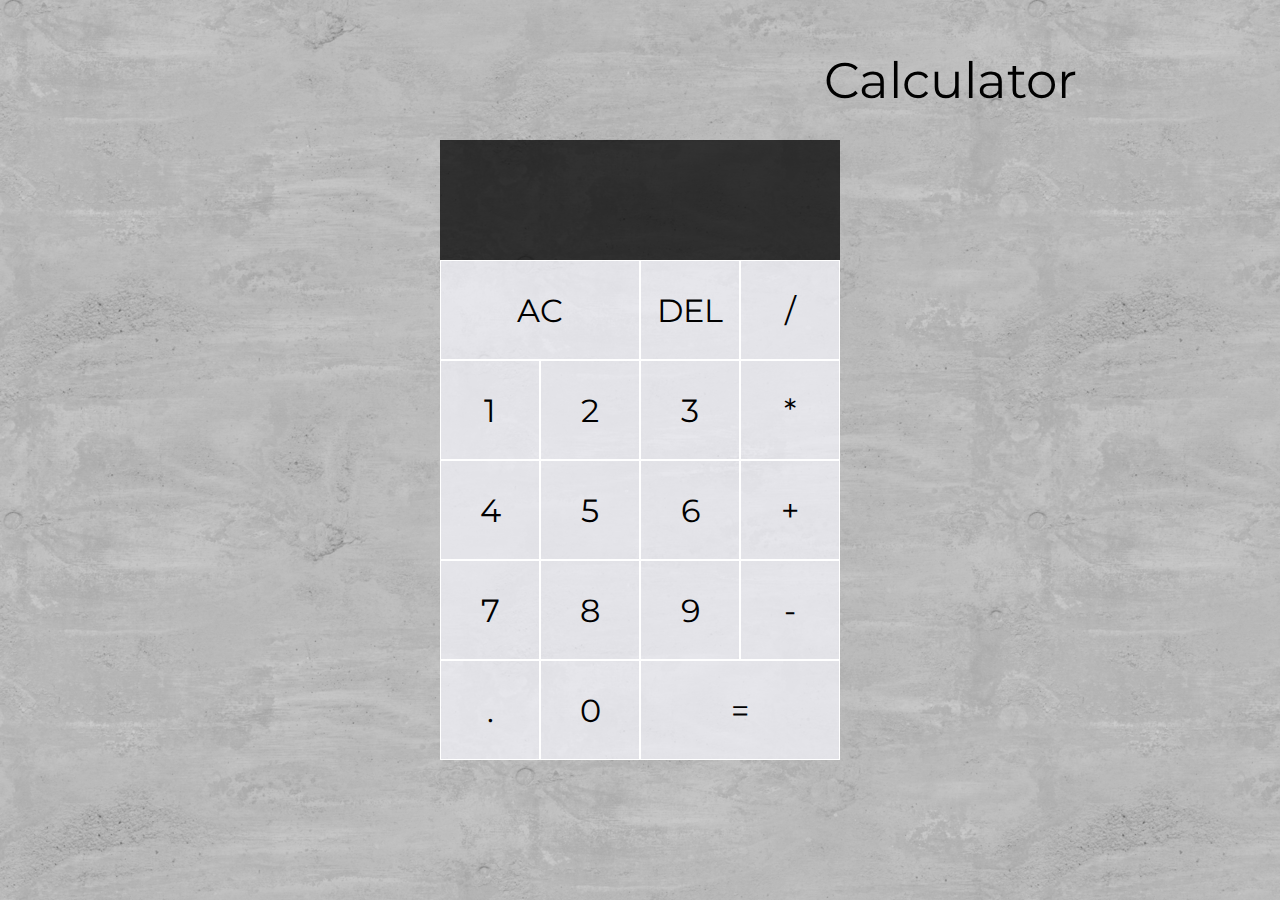
<file: Calculator/index.html>
<!DOCTYPE html>
<html lang="en">
<head>
  <meta charset="UTF-8">
  <meta name="viewport" content="width=device-width, initial-scale=1.0">
  <meta http-equiv="X-UA-Compatible" content="ie=edge">
  <title>Calculator</title>
  <link href="style.css" rel="stylesheet">
  <script src="script.js" defer></script>
  <link href="https://fonts.googleapis.com/css2?family=Comforter&family=Hind+Siliguri&family=Hubballi&family=Montserrat:wght@300&family=PT+Serif&family=Rubik+Beastly&display=swap" rel="stylesheet">
</head>
<body>
  <p>
    Calculator
  </p>
  <div class="calculator-grid">
    <div class="output">
      <div data-previous-operand class="previous-operand"></div>
      <div data-current-operand class="current-operand"></div>
    </div>
    <button data-all-clear class="span-two">AC</button>
    <button data-delete>DEL</button>
    <button data-operation>/</button>
    <button data-number>1</button>
    <button data-number>2</button>
    <button data-number>3</button>
    <button data-operation>*</button>
    <button data-number>4</button>
    <button data-number>5</button>
    <button data-number>6</button>
    <button data-operation>+</button>
    <button data-number>7</button>
    <button data-number>8</button>
    <button data-number>9</button>
    <button data-operation>-</button>
    <button data-number>.</button>
    <button data-number>0</button>
    <button data-equals class="span-two">=</button>
  </div>
</body>
</html>
</file>
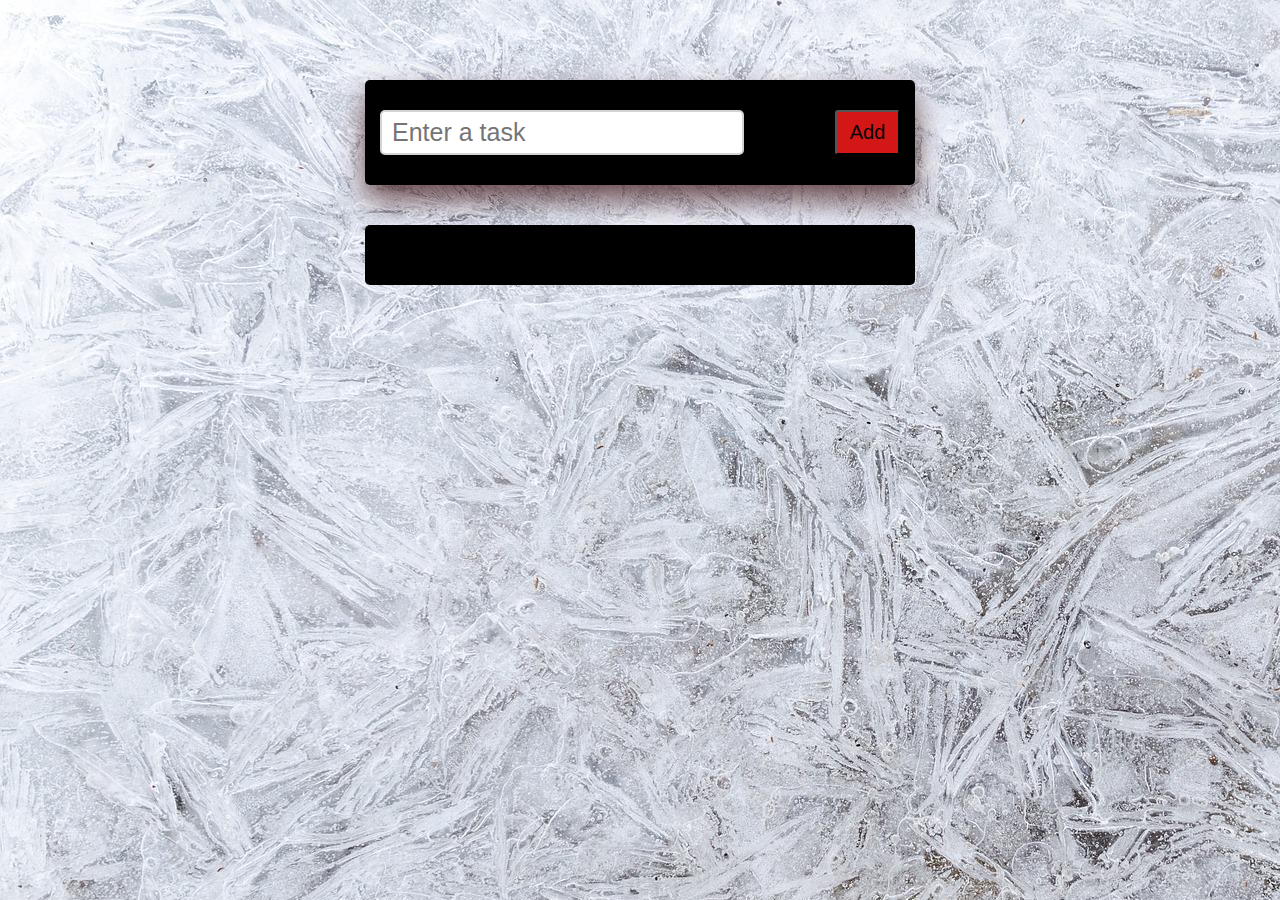
<file: TO DO LIST/index.html>
<!DOCTYPE html>
<html lang="en">
<head>
    <meta charset="UTF-8">
    <meta http-equiv="X-UA-Compatible" content="IE=edge">
    <meta name="viewport" content="width=device-width, initial-scale=1.0">
    <title>To Do website</title>
    <!-- style sheet -->
    <link rel="stylesheet" href="style.css">
</head>
<!-- body -->
<body>
    <div class="wrapper">
       <div  id="newtask">
           <input type="text" placeholder="Enter a task">
           <button id="push">Add</button>
       </div>
       <div id="tasks"></div>
    </div>
    <!-- javascript -->
    <script src="script.js"></script>
</body>
</html>
</file>
<file: Calculator/style.css>
*, *::before, *::after {
    box-sizing: border-box;
    font-family:  'Montserrat', sans-serif;;
    font-weight: normal;
  }
  
  body {
    padding: 0;
    margin: 0;
    background-image: url(images/bg2.jpg);
  }
  
  .calculator-grid {
    display: grid;
    justify-content: center;
    align-content: center;
    min-height: 100vh;
    grid-template-columns: repeat(4, 100px);
    grid-template-rows: minmax(120px, auto) repeat(5, 100px);
  }
  
  .calculator-grid > button {
    cursor: pointer;
    font-size: 2rem;
    border: 1px solid white;
    outline: none;
    background-color: rgba(241, 241, 248, 0.75);
  }
  
  .calculator-grid > button:hover {
    background-color: rgba(244, 252, 3);
  }
  
  .span-two {
    grid-column: span 2;
  }
  
  .output {
    grid-column: 1 / -1;
    background-color: rgba(0, 0, 0, .75);
    display: flex;
    align-items: flex-end;
    justify-content: space-around;
    flex-direction: column;
    padding: 10px;
    word-wrap: break-word;
    word-break: break-all;
  }
  
  .output .previous-operand {
    color: #eb0029;
    font-size: 1.5rem;
  }
  
  .output .current-operand {
    color: #eb0029;
    font-size: 2.5rem;
  }

  p{
      position: absolute;
      left: 824px;
      font-size: 50px;
      /* margin: auto; */
  }
</file>
<file: TO DO LIST/style.css>
*{
    margin: 0;
    padding: 0;
    box-sizing: border-box;
}

body{
    height: 40%;
    width: 550px;
    position: absolute;
    margin: auto;
    top: 50px;
    left: 0;
    right: 0;
    padding: 30px 0;
    border-radius: 8px;
    background-image: url(images/winter-g4f55344c4_1920.jpg)
}

#newtask
{
    position: relative;
    padding: 30px 15px;
    background: rgb(0, 0, 0);
    border-radius: 5px;
    box-shadow: 0 15px 30px rgba(48, 2, 2, 0.7);
}

#newtask input
{
    border-radius: 5px;
    width: 70%;
    height: 45px;
    font-size: 25px;
    padding-left: 10px;
    color: black;
    border: 2px solid #d1d3d4;
    font-weight: 500;
    position: relative;
}


#newtask input:focus{
    outline: none;
    border-color: rgb(0, 0, 0);
}

#newtask button{
    position: relative;
    float: right;
    width: 65px;
    height: 45px;
    border-radius: 3px;
    background: #d31717;
    font-size: 20px;
    color: #050505;
    outline: none;
    border-color: 2px solid black;
    cursor: pointer;
}

#tasks{
    width: 100%;
    position: relative;
    margin-top: 40px;
    background: rgb(0, 0, 0);
    padding: 30px 20px;
    border-radius: 5px;
}

.task{
    background: #fff;
    height: 50px;
    padding: 5px 10px;
    border-radius: 0px;
    margin-top: 10px;
    display: flex;
    align-items: center;
    justify-content: space-between;
    cursor: pointer;
    border-bottom: 2px solid #d1d3d4;
}

.task span{
    font-size: 25px;
    color: black;
    font-weight: 400;
    cursor: pointer;
}

.task button{
  border: none;
  background: #ec6211;
  height: 100%;
  width: 45px;
  color: black;
  border-color: 2px solid black;
  border-radius: 5px;
  cursor: pointer;
}

.completed{
    text-decoration: chartreuse;
    opacity: 0.7;
}
</file>
